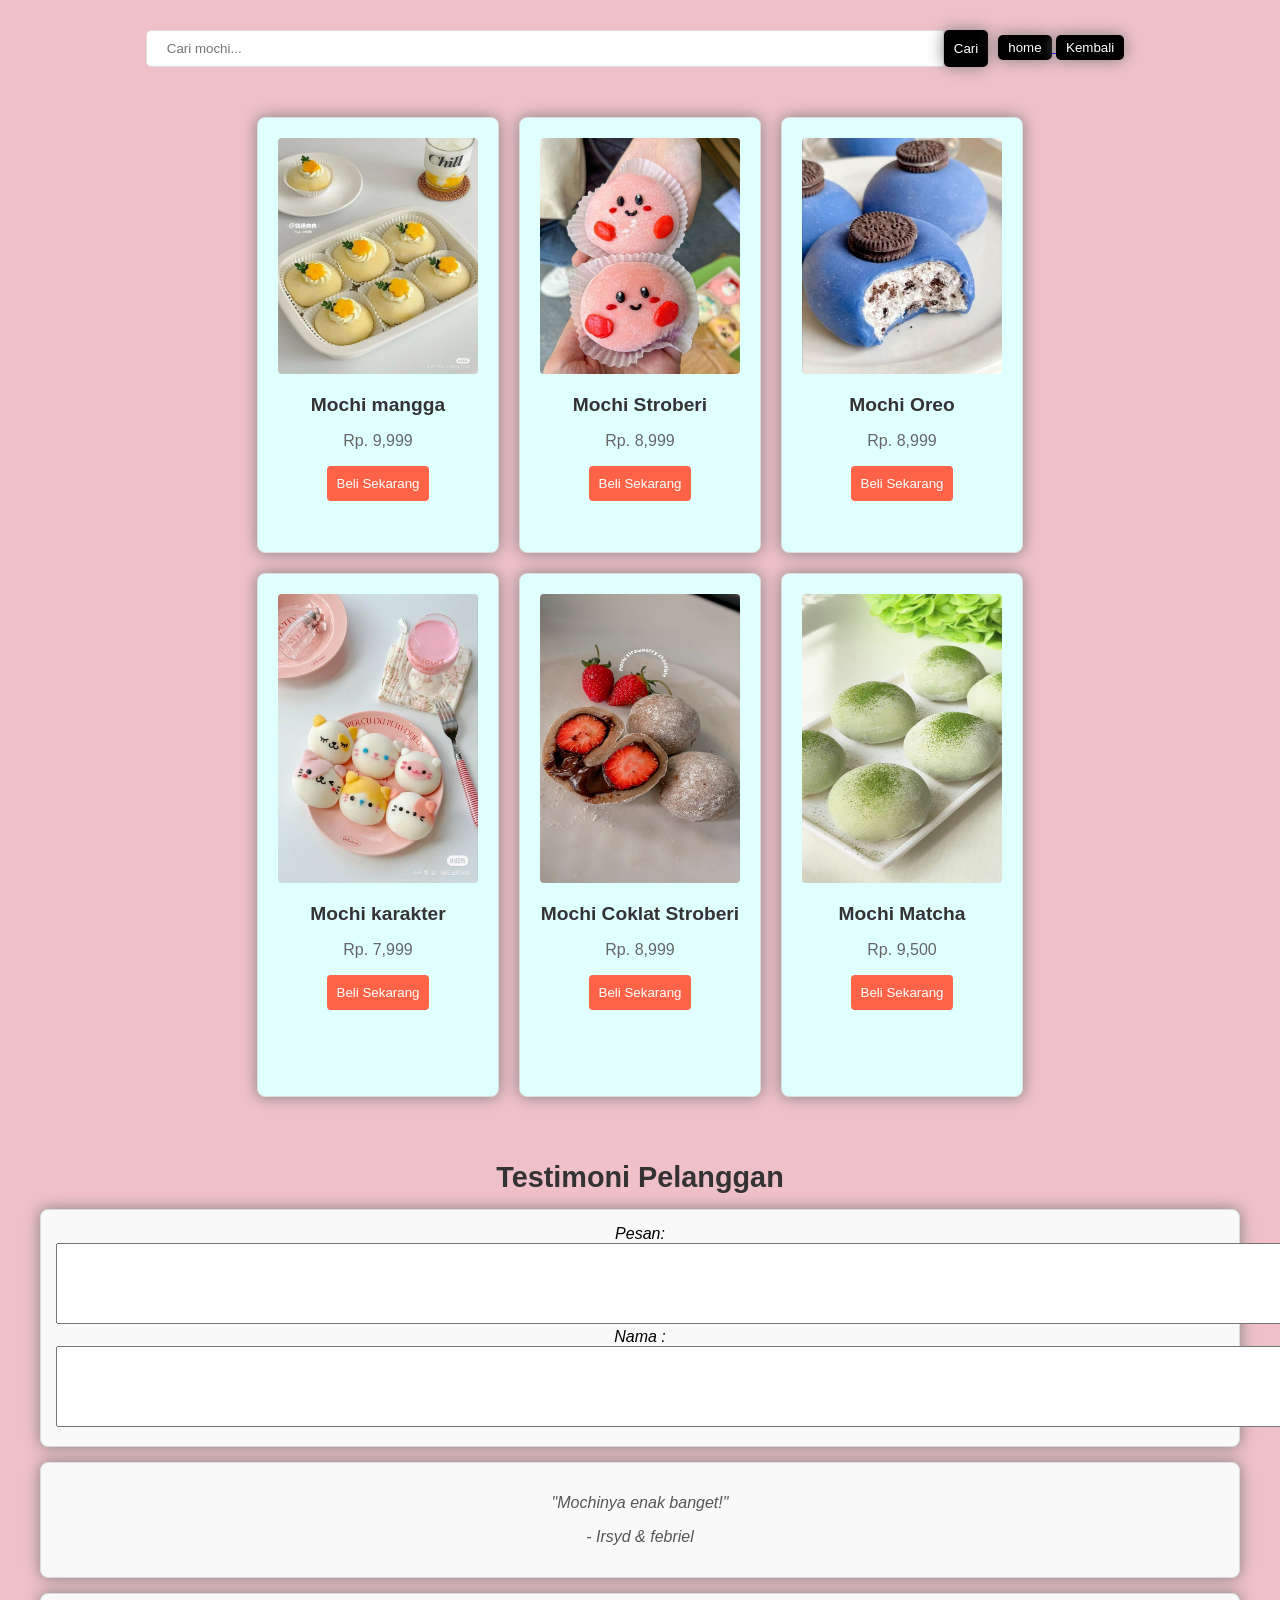
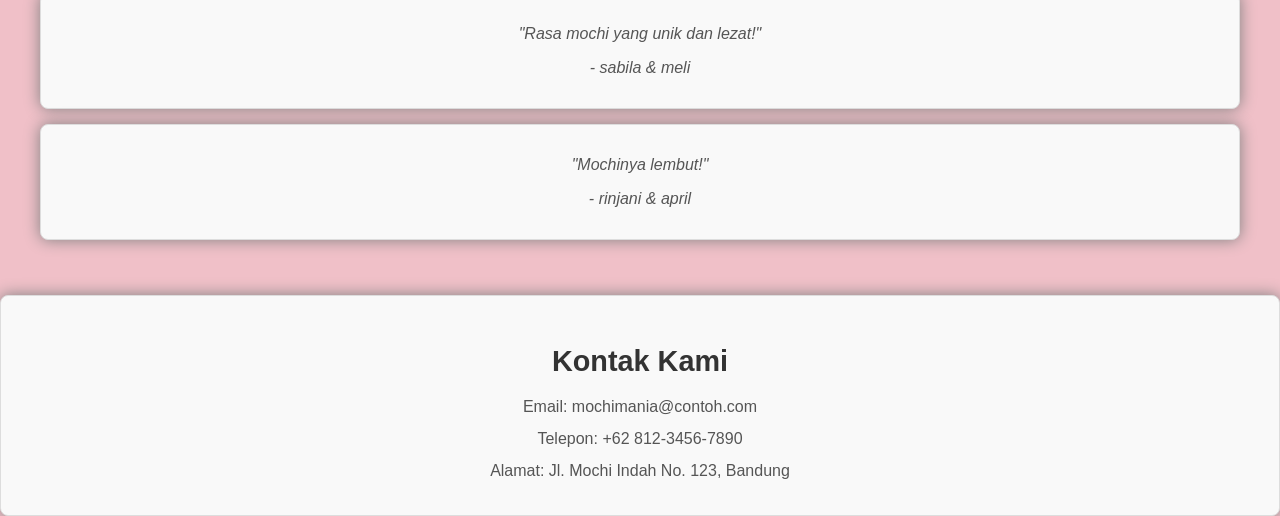
<file: cihuy.html>
<!DOCTYPE html>
<html lang="id">

<head>
    <meta charset="UTF-8">
    <meta name="viewport" content="width=device-width, initial-scale=1.0">
    <title>MochiMania - Toko Mochi Online</title>
    <style>
        body {
            font-family: Arial, sans-serif;
            margin: 0;
            padding: 0;
            background-color: rgb(240, 192, 200);
        }

        .product-list {
            display: flex;
            gap: 20px;
            justify-content: center;
            margin: 20px;
        }

        .product {
            border: 1px solid #ddd;
            padding: 20px;
            text-align: center;
            width: 200px;
            border-radius: 8px;
            background-color: #E0FFFF;
            box-shadow: 0 0 1rem gray;
            transition: transform 0.3s ease, box-shadow 0.3s ease;
        }

        .product:hover {
            transform: translateY(-10px);
            box-shadow: 0 0 1rem gray;
        }

        .product img {
            width: 100%;
            height: 60%;
            border-radius: 4px;
        }

        .product h2 {
            font-size: 1.2em;
            color: #333;
        }

        .product p {
            font-size: 1em;
            color: #666;
        }

        .product button {
            background-color: #ff6347;
            color: #fff;
            border: none;
            padding: 10px;
            cursor: pointer;
            border-radius: 4px;
        }


        .product button:hover {
            padding: 10px;
            background-color: rgb(255, 102, 1);
            border: none;
            border-radius: 4px;
            color: #ffffff;
            font-size: 16px;
            cursor: pointer;
        }

        .search-bar {
            display: flex;
            justify-content: center;
            margin-top: 20px;
            padding: 10px;

        }

        .search-bar input {
            width: 60%;
            padding: 12px;
            border: 1px solid #ddd;
            border-radius: 5px 0 0 5px;
            padding: 10px 20px;
        }

        .home {
            border: none;
            padding: 5px 10px;
            border-radius: 5px;
        }

        .search-bar button {
            background-color: #000000;
            color: #fff;
            border: none;
            padding: 5px 10px;
            border-radius: 5px;
            transition: background-color 0.3s ease;
            box-shadow: 0 0 1rem gray;
        }

        .search-bar button:hover {
            background-color: #0056b3;
        }

        .testimonials {
            margin: 20px;
            padding: 20px;
            text-align: center;
        }

        .testimonials h2 {
            font-size: 1.8em;
            color: #333;
            margin-bottom: 15px;
        }

        .testimonial {
            margin-bottom: 15px;
            padding: 15px;
            background-color: #f9f9f9;
            border-radius: 8px;
            border: 1px solid #ddd;
            box-shadow: 0 0 1rem gray;
            font-style: italic;
        }

        .testimonial p {
            color: #555;
        }

        .contact {
            margin: 0px;
            margin-bottom: 0px;
            padding: 20px;
            background-color: #f9f9f9;
            border: 1px solid #ddd;
            border-radius: 8px;
            text-align: center;
            box-shadow: 0 0 1rem gray;
        }

        .contact h2 {
            font-size: 1.8em;
            color: #333;
            margin-bottom: 5px;
            line-height: 1.5;
        }

        .contact p {
            color: #555;
            line-height: 1.0;
        }
    </style>
</head>

<body>
    <section class="search-bar">
        <input type="text" id="searchInput" placeholder="Cari mochi...">
        <button onclick="searchProduct()">Cari</button>
        <section class="home">
            <a href="bebas.html">
                <button>home</button>
            </a>
            <button onclick="goBack()">Kembali</button>
        </section>
    </section>
    <section class="product-list" id="productList">
    </section>
    <section class="product-list">
        <div class="product">
            <img src="mochi gtw.jpg" alt="Mochi Kacang">
            <h2>Mochi mangga</h2>
            <p>Rp. 9,999</p>
            <a href="https://wa.me/62895331376961"><button>Beli Sekarang</button></a>
        </div>
        <div class="product">
            <img src="mochi stawberry.jpg" alt="Mochi Stroberi">
            <h2>Mochi Stroberi</h2>
            <p>Rp. 8,999</p>
            <a href="https://wa.me/6288223035819"><button>Beli Sekarang</button></a>
        </div>
        <div class="product">
            <img src="mochi oreo.jpg" alt="Mochi Kacang">
            <h2>Mochi Oreo</h2>
            <p>Rp. 8,999</p>
            <a href="https://wa.me/89636922157"><button>Beli Sekarang</button></a>
        </div>
    </section>
    <section class="product-list">
        <div class="product">
            <img src="moci kucing.jpg" alt="Mochi Kacang">
            <h2>Mochi karakter</h2>
            <p>Rp. 7,999</p>
            <a href="wa.me/6283861117667"><button>Beli Sekarang</button></a>
        </div>
        <div class="product">
            <img src="mochi cs.jpg" alt="Mochi Stroberi">
            <h2>Mochi Coklat Stroberi</h2>
            <p>Rp. 8,999</p>
            <a href="wa.me/6289656514991"><button>Beli Sekarang</button></a>
        </div>
        <div class="product">
            <img src="mochi matcha.jpg" alt="Mochi Kacang">
            <h2>Mochi Matcha</h2>
            <p>Rp. 9,500</p>
            <a href="https://wa.me/628993949856"><button>Beli Sekarang</button></a>
        </div>
    </section>
    <section class="testimonials">
        <h2>Testimoni Pelanggan</h2>
        <div class="testimonial">
            <label for="message">Pesan:</label>
            <textarea id="message" name="message" rows="5" cols="190" required></textarea>
            <label for="message">Nama :</label>
            <textarea id="message" name="message" rows="5" cols="190" required></textarea>

        </div>

        <div class="testimonial">
            <p>"Mochinya enak banget!"</p>
            <p>- Irsyd & febriel</p>
        </div>
        <div class="testimonial">
            <p>"Rasa mochi yang unik dan lezat!"</p>
            <p>- sabila & meli </p>
        </div>
        <div class="testimonial">
            <p>"Mochinya lembut!"</p>
            <p>- rinjani & april</p>
        </div>
    </section>
    <section class="contact">
        <h2>Kontak Kami</h2>
        <p>Email: mochimania@contoh.com</p>
        <p>Telepon: +62 812-3456-7890</p>
        <p>Alamat: Jl. Mochi Indah No. 123, Bandung</p>
    </section>
    </section>
    <script>
        function searchProduct() {
            const searchQuery = document.getElementById("searchInput").value.toLowerCase();
            const products = document.querySelectorAll(".product");

            products.forEach(product => {
                const productName = product.querySelector("h2").innerText.toLowerCase();
                const productDescription = product.querySelector("p").innerText.toLowerCase();

                if (productName.includes(searchQuery) || productDescription.includes(searchQuery)) {
                    product.style.display = "block";
                } else {
                    product.style.display = "none";
                }
            });
        }
        function goBack() {
            window.history.back();
        }

    </script>
</body>

</html>
</file>
